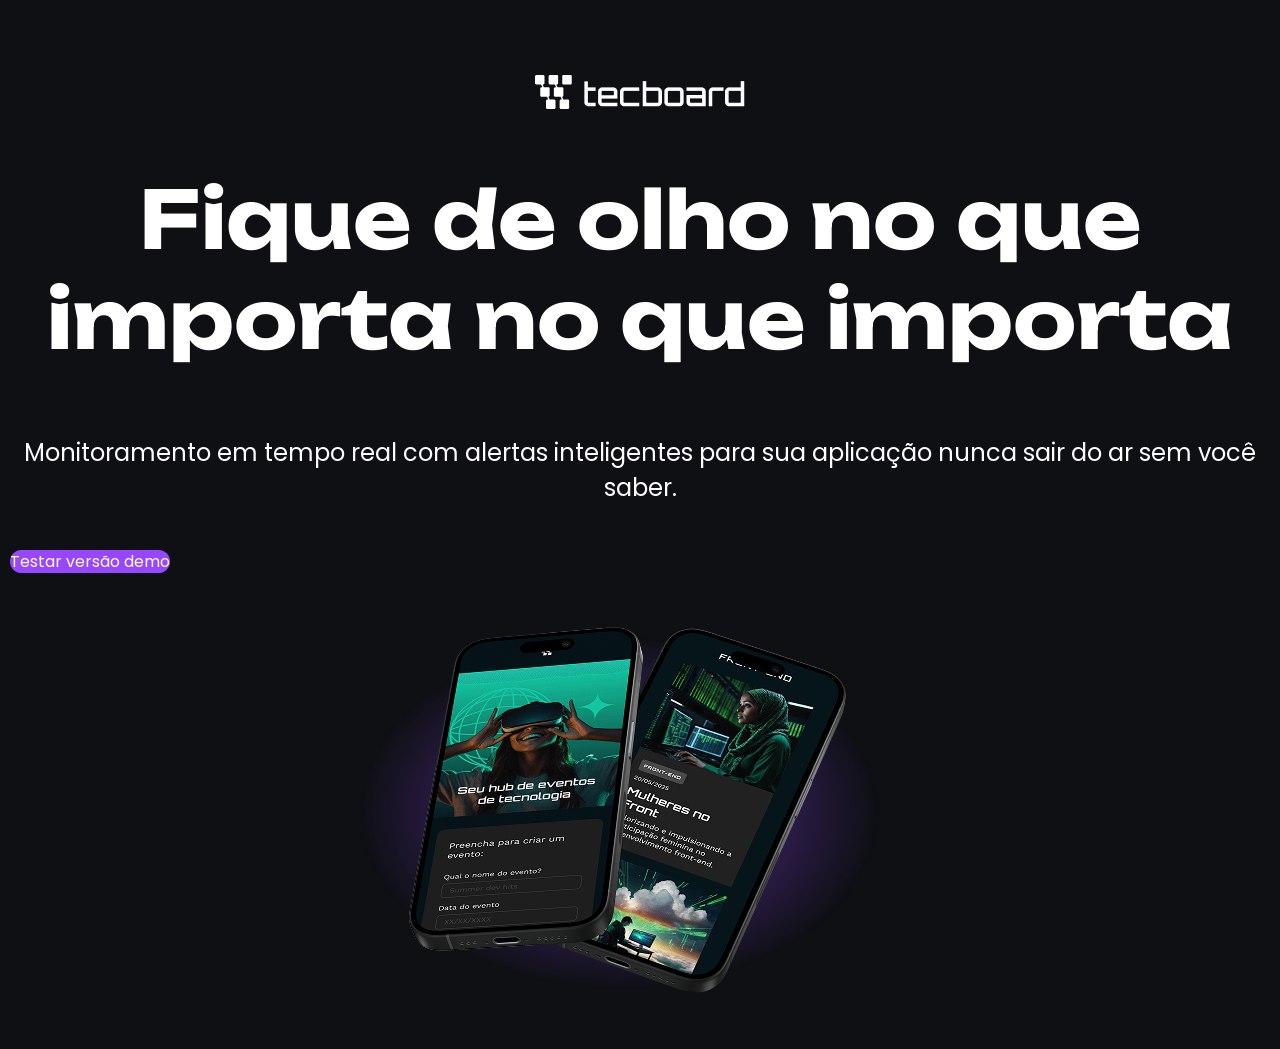
<file: index.html>
<!-- ==========================================================================
     PROJETO TECBOARD - LANDING PAGE
     Arquivo: index.html
     
     FLUXO GIT:
     - As correções deste arquivo devem ser feitas na branch:
       git checkout -b fix/correcoes-html
     - Mensagem de commit sugerida:
       git commit -m "Corrige metadados e semantica do index html"
     ========================================================================== -->
<!DOCTYPE html>
<html lang="pt">
<head>
    <meta charset="UTF-8">
    <meta name="viewport" content="width=device-width, initial-scale=1.0">

    <link rel="stylesheet" href="css/styles.css">

    <link rel="icon" href="favicon-tecboard-dark.svg" type="image/svg+xml">
    <title>Tecboard</title>
</head>

<body>
    <header>
        <img src="img/logo-tecboard-branco.png" alt="Logo Tecboard na cor Branca">
    </header>

    <main>
        <section>

            <h1>Fique de olho no que importa no que importa</h1>

            <p>Monitoramento em tempo real com alertas inteligentes para sua aplicação nunca sair do ar sem você saber.</p>

            <a href="cadastro.html">Testar versão demo</a>

            <img src="img/celulares-sobrepostos-desktop.png" alt="Dois celulares sobrepostos mostrando a interface do TecBoard">
        </main>
    </div>
</body>
</html>
</file>
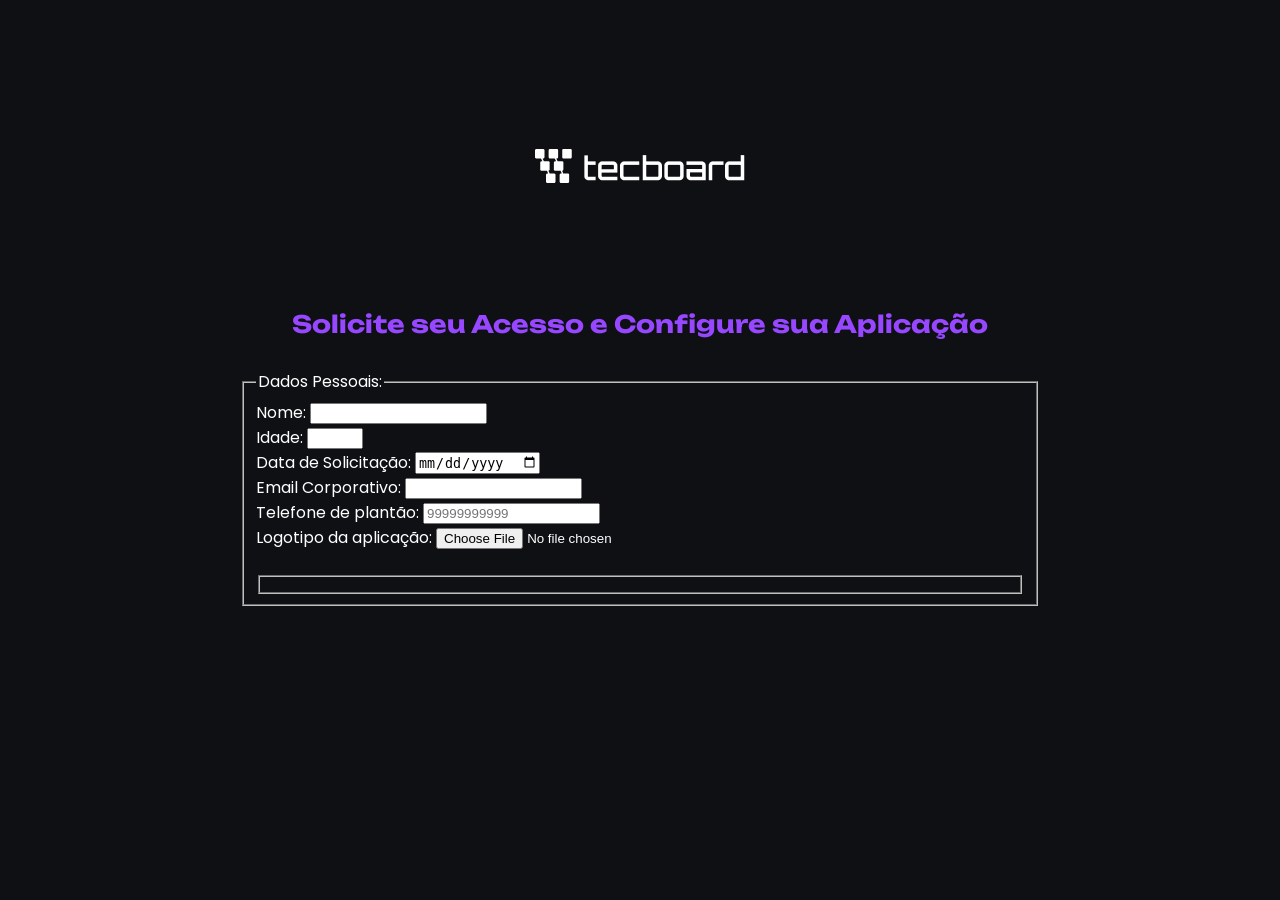
<file: cadastro.html>
<!-- ==========================================================================
     PROJETO TECBOARD - PÁGINA DE CADASTRO
     Arquivo: cadastro.html
     
     FLUXO GIT:
     - O desenvolvimento deste formulário deve ser feito na branch:
       git checkout -b feat/pagina-cadastro
     - Mensagem de commit sugerida:
       git commit -m "Implementa pagina de cadastro e estilizacao do formulario"
     ========================================================================== -->
<!DOCTYPE html>
<html lang="pt-br">
<head>
    <meta charset="UTF-8">
    <meta name="viewport" content="width=device-width, initial-scale=1.0">
    <link rel="stylesheet" href="css/styles.css">
    <link rel="icon" href="favicon-tecboard-dark.svg" type="image/svg+xml">
    <title>Tecboard - Cadastro</title>
</head>

<body>
    <header>
        <a href="index.html">
            <img src="img/logo-tecboard-branco.png" alt="Logo Tecboard na cor branca">
        </a>
    </header>

    <main>
        <section id="cadastro">
            <h2>Solicite seu Acesso e Configure sua Aplicação</h2>

            <form action="#" method="post">
                <!-- Construa os blocos de fieldset do formulário aqui -->

                <fieldset>
                    <legend>Dados Pessoais:</legend>
                    <label for="userName">Nome:</label>
                    <input type="text" name="userName" required>
                    <br>

                    <label for="userAge">Idade:</label>
                <input type="number" name="userAge" required min="12" max="100">

                <br>

                <label for="userBirthDate">Data de Solicitação:</label>
                <input type="date" name="userBirthDate">
                <br>

               <label for="userEmail">Email Corporativo:</label>
                <input type="email" name="userEmail" required>
                <br>

                <label for="userPhoneNumber">Telefone de plantão:</label>
                <input type="tel" name="userPhoneNumber" pattern="[0-9]{49}" placeholder="99999999999">
                <br>

                <label for="userImage">Logotipo da aplicação:</label>
                <input type="file" accept="image/*" name="userImage">
                <br>

                <br>

                <fieldset>

                    


                </fieldset>
                </fieldset>
            </form>
        </section>
    </main>
</body>
</html>
</file>
<file: css/styles.css>
/* ==========================================================================
   PROJETO TECBOARD - ESTILOS GLOBAIS
   Arquivo: css/styles.css
   
   FLUXO GIT:
   - Correções visuais da Hero Section devem ser feitas na branch:
     git checkout -b fix/correcoes-css
   - Novas estilizações do formulário devem ser feitas na branch:
     git checkout -b feat/pagina-cadastro
   ========================================================================== */

/* --------------------------------------------------------------------------
   1. IMPORTAÇÃO DE FONTES LOCAIS E RESET
   -------------------------------------------------------------------------- */
@font-face {
    font-family: "Unbounded";
    src: url("../fonts/Unbounded-Bold.ttf") format("truetype");
    font-weight: 700;
    font-style: normal;
    font-display: swap;
}

@font-face {
    font-family: "Poppins";
    src: url("../fonts/Poppins-Regular.ttf") format("truetype");
    font-weight: 400;
    font-style: normal;
    font-display: swap;
}

* {
    margin: px;
    padding: px;
}

body {
    background-color: #0E1014;
    color: #FFFFFF;
}

header img {
    display: block;
    margin: 75px auto 0 auto;
}

/* --------------------------------------------------------------------------
   2. HERO SECTION
   -------------------------------------------------------------------------- */
h1 {
    font-size: 80px;
    font-family: "Unbounded", sans-serif;
    font-weight: 700;
    text-align: center;
    margin-top: 60px;
}

h1 span {
    color: #9747FF;
}

p {
    font-size: 24px;
    font-family: "Poppins", sans-serif;
    font-weight: 400;
    text-align: center;
    margin-top: 24px;
    color: #FFFFFF;
}

a {
    color: #FFFFFF;
    text-decoration: none;
    font-size: 16px;    
    font-family: "Poppins", sans-serif;
    background-color: #9747FF;
    width: 340px;
    height: 66px;
    text-align: center;
    line-height: 66px;
    border-radius: 36px;
    margin: 4px 2px;
}

a:hover {
    background-color: #8233E8; 
}

section img {
    display: block;
    width: 792px;
    height: 446px;
    margin: 0px auto;
}

/* --------------------------------------------------------------------------
   3. FORMULÁRIO DE CADASTRO (cadastro.html)
   Desenvolva as regras do formulário abaixo durante a branch feat/pagina-cadastro
   -------------------------------------------------------------------------- */
#cadastro {
    width: 800px;
    margin: 60px auto;
    font-family: "Poppins", sans-serif;
}

#cadastro h2 {
    font-family: "Unbounded", sans-serif;
    text-align: center;
    margin-bottom: 30px;
    color: #9747FF;
}
</file>
